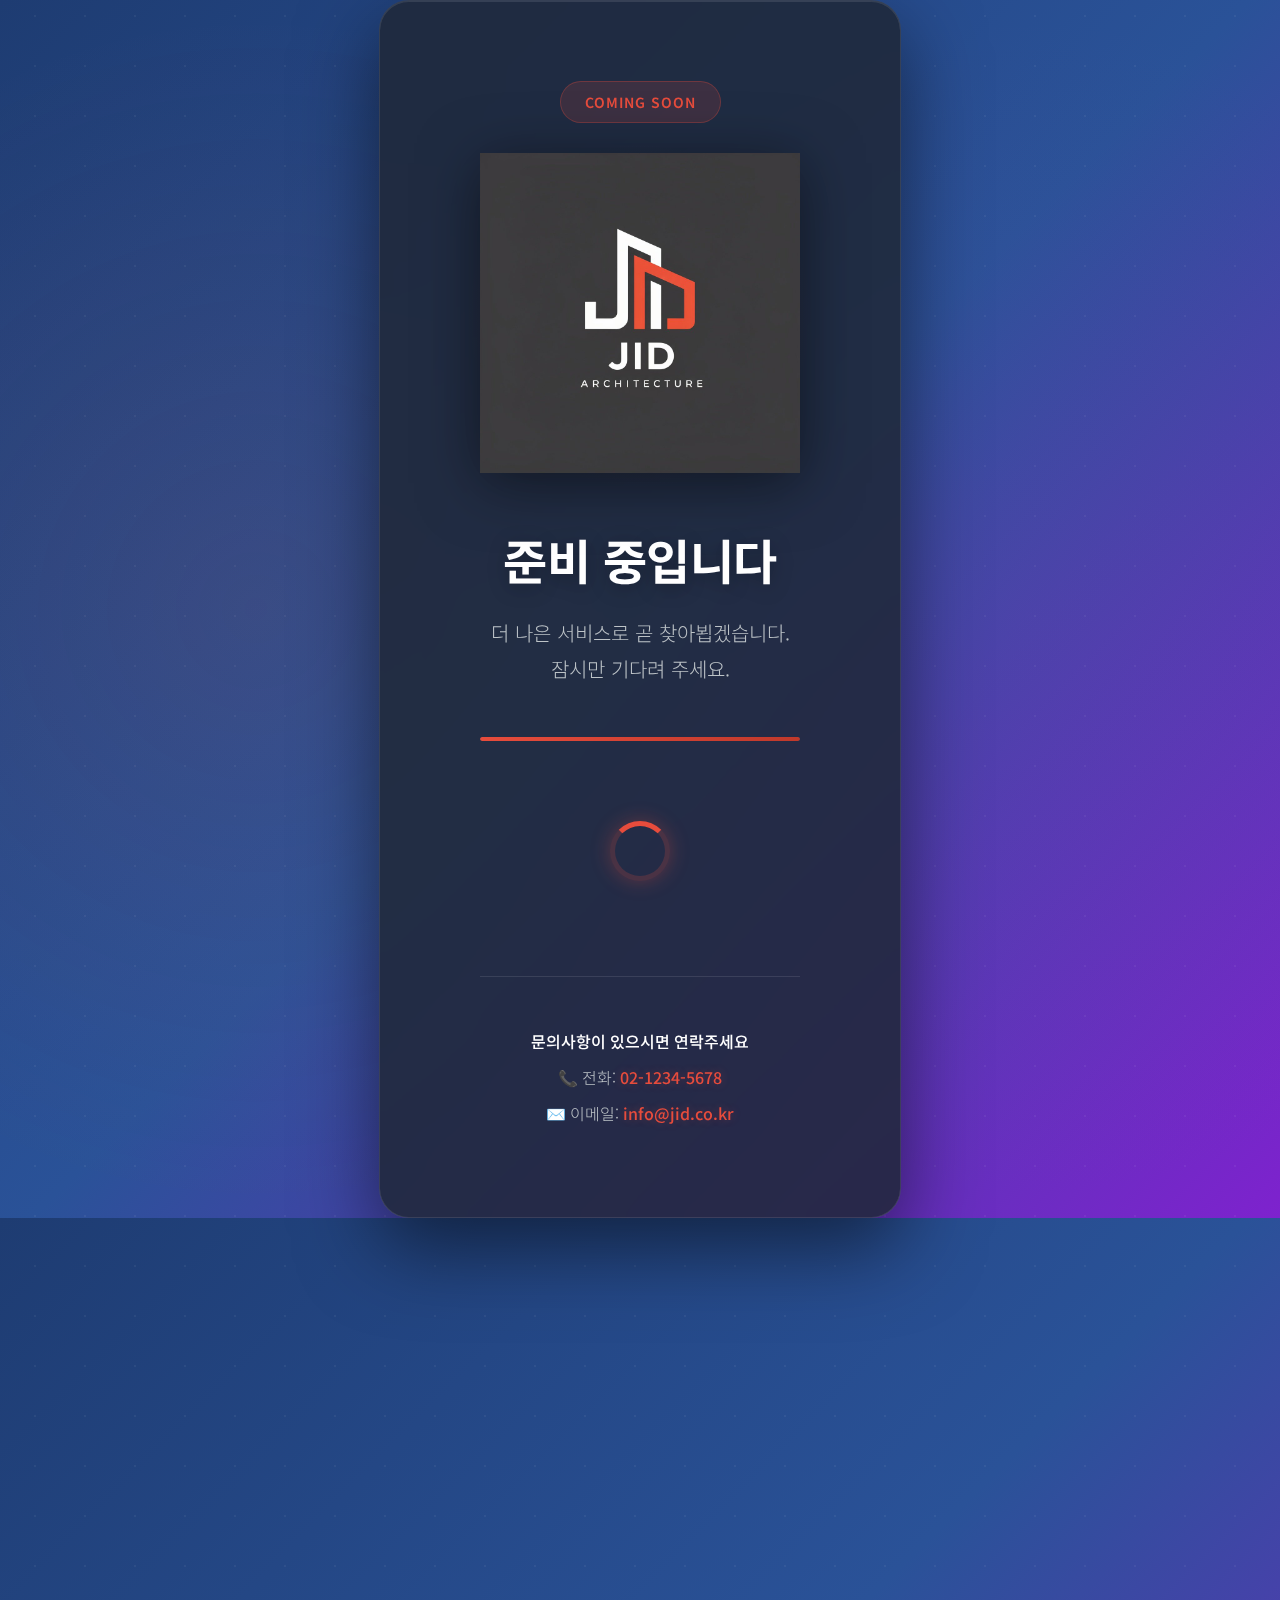
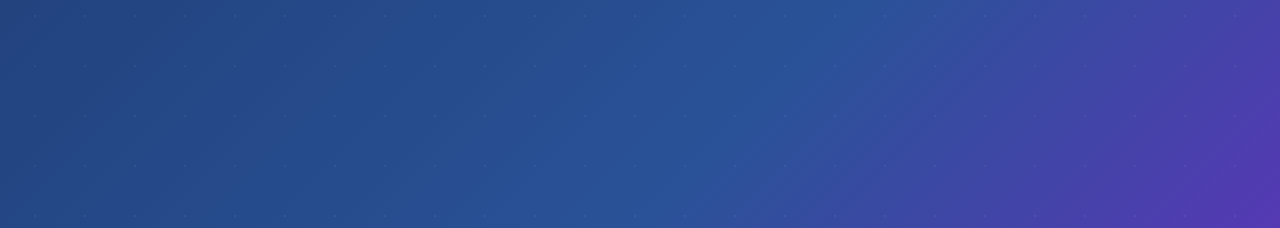
<file: premium-interior/index.html>
<!DOCTYPE html>
<html lang="ko">
<head>
    <meta charset="UTF-8">
    <meta name="viewport" content="width=device-width, initial-scale=1.0">
    <meta name="description" content="지드건축 - 곧 만나요">
    <title>준비 중입니다 - 지드건축</title>
    <link rel="icon" type="image/png" href="images/favicon.png">
    <link href="https://fonts.googleapis.com/css2?family=Noto+Sans+KR:wght@300;400;500;600;700&display=swap" rel="stylesheet">
    <style>
        :root {
            --primary-color: #E74C3C;
            --primary-dark: #C0392B;
            --text-light: #FFFFFF;
            --text-secondary: #BDC3C7;
        }

        * {
            margin: 0;
            padding: 0;
            box-sizing: border-box;
        }

        body {
            font-family: 'Noto Sans KR', sans-serif;
            background: linear-gradient(135deg, #1e3c72 0%, #2a5298 50%, #7e22ce 100%);
            min-height: 100vh;
            display: flex;
            align-items: center;
            justify-content: center;
            overflow: hidden;
            position: relative;
        }

        body::before {
            content: '';
            position: absolute;
            top: -50%;
            left: -50%;
            width: 200%;
            height: 200%;
            background: radial-gradient(circle, rgba(255,255,255,0.05) 1px, transparent 1px);
            background-size: 50px 50px;
            animation: backgroundMove 25s linear infinite;
        }

        @keyframes backgroundMove {
            0% { transform: translate(0, 0); }
            100% { transform: translate(50px, 50px); }
        }

        body::after {
            content: '';
            position: absolute;
            top: 0;
            left: 0;
            right: 0;
            bottom: 0;
            background: radial-gradient(circle at 20% 50%, rgba(231, 76, 60, 0.1) 0%, transparent 50%),
                        radial-gradient(circle at 80% 50%, rgba(142, 68, 173, 0.1) 0%, transparent 50%);
            animation: glow 8s ease-in-out infinite alternate;
        }

        @keyframes glow {
            0% { opacity: 0.3; }
            100% { opacity: 0.6; }
        }

        .container {
            background: rgba(30, 39, 54, 0.85);
            backdrop-filter: blur(10px);
            border: 1px solid rgba(255, 255, 255, 0.1);
            border-radius: 30px;
            padding: 80px 100px;
            box-shadow: 0 30px 80px rgba(0,0,0,0.5),
                        inset 0 1px 0 rgba(255,255,255,0.1);
            text-align: center;
            max-width: 700px;
            position: relative;
            z-index: 10;
            animation: fadeInUp 1s ease;
        }

        @keyframes fadeInUp {
            from {
                opacity: 0;
                transform: translateY(40px);
            }
            to {
                opacity: 1;
                transform: translateY(0);
            }
        }

        .logo-container {
            margin-bottom: 50px;
            position: relative;
        }

        .logo-container::before {
            content: '';
            position: absolute;
            top: 50%;
            left: 50%;
            transform: translate(-50%, -50%);
            width: 350px;
            height: 350px;
            background: radial-gradient(circle, rgba(231, 76, 60, 0.15) 0%, transparent 70%);
            border-radius: 50%;
            animation: logoPulse 3s ease-in-out infinite;
        }

        @keyframes logoPulse {
            0%, 100% { transform: translate(-50%, -50%) scale(1); opacity: 0.5; }
            50% { transform: translate(-50%, -50%) scale(1.1); opacity: 0.8; }
        }

        .logo-container img {
            max-width: 320px;
            height: auto;
            filter: drop-shadow(0 10px 30px rgba(0,0,0,0.5));
            animation: logoFloat 4s ease-in-out infinite;
            position: relative;
            z-index: 2;
        }

        @keyframes logoFloat {
            0%, 100% { transform: translateY(0px); }
            50% { transform: translateY(-15px); }
        }

        h1 {
            font-size: 3rem;
            font-weight: 700;
            color: var(--text-light);
            margin-bottom: 25px;
            line-height: 1.3;
            text-shadow: 0 4px 20px rgba(0,0,0,0.3);
            letter-spacing: -0.5px;
        }

        .subtitle {
            font-size: 1.25rem;
            color: var(--text-secondary);
            margin-bottom: 50px;
            line-height: 1.8;
            font-weight: 300;
        }

        .spinner {
            display: inline-block;
            width: 60px;
            height: 60px;
            border: 5px solid rgba(231, 76, 60, 0.2);
            border-top-color: var(--primary-color);
            border-radius: 50%;
            animation: spin 1.2s linear infinite;
            margin: 40px 0;
            box-shadow: 0 0 20px rgba(231, 76, 60, 0.3);
        }

        @keyframes spin {
            to { transform: rotate(360deg); }
        }

        .progress-container {
            width: 100%;
            height: 4px;
            background: rgba(255, 255, 255, 0.1);
            border-radius: 2px;
            overflow: hidden;
            margin: 40px 0;
        }

        .progress-bar {
            height: 100%;
            background: linear-gradient(90deg, var(--primary-color) 0%, var(--primary-dark) 100%);
            border-radius: 2px;
            animation: progress 3s ease-in-out infinite;
            box-shadow: 0 0 10px var(--primary-color);
        }

        @keyframes progress {
            0% { width: 0%; }
            50% { width: 70%; }
            100% { width: 100%; }
        }

        .contact-info {
            margin-top: 50px;
            padding-top: 40px;
            border-top: 1px solid rgba(255, 255, 255, 0.1);
        }

        .contact-info p {
            font-size: 1rem;
            color: var(--text-secondary);
            margin: 12px 0;
            font-weight: 300;
        }

        .contact-info strong {
            color: var(--text-light);
            font-weight: 500;
        }

        .contact-info a {
            color: var(--primary-color);
            text-decoration: none;
            font-weight: 500;
            transition: all 0.3s;
            text-shadow: 0 0 10px rgba(231, 76, 60, 0.3);
        }

        .contact-info a:hover {
            color: #fff;
            text-shadow: 0 0 20px rgba(231, 76, 60, 0.8);
        }

        .status-badge {
            display: inline-block;
            padding: 10px 24px;
            background: rgba(231, 76, 60, 0.15);
            border: 1px solid rgba(231, 76, 60, 0.3);
            border-radius: 30px;
            color: var(--primary-color);
            font-size: 0.875rem;
            font-weight: 600;
            margin-bottom: 30px;
            text-transform: uppercase;
            letter-spacing: 1px;
            animation: badgePulse 2s ease-in-out infinite;
        }

        @keyframes badgePulse {
            0%, 100% { box-shadow: 0 0 0 0 rgba(231, 76, 60, 0.4); }
            50% { box-shadow: 0 0 0 10px rgba(231, 76, 60, 0); }
        }

        @media (max-width: 768px) {
            .container {
                padding: 50px 40px;
                margin: 20px;
                border-radius: 20px;
            }

            h1 {
                font-size: 2.25rem;
            }

            .subtitle {
                font-size: 1.125rem;
            }

            .logo-container img {
                max-width: 250px;
            }

            .spinner {
                width: 50px;
                height: 50px;
            }
        }

        @media (max-width: 480px) {
            .container {
                padding: 40px 30px;
            }

            h1 {
                font-size: 1.875rem;
            }

            .subtitle {
                font-size: 1rem;
            }

            .logo-container img {
                max-width: 200px;
            }

            .contact-info p {
                font-size: 0.9rem;
            }
        }
    </style>
</head>
<body>
    <div class="container">
        <div class="status-badge">Coming Soon</div>
        
        <div class="logo-container">
            <img src="images/logo-white.png" alt="지드건축 JID Architecture">
        </div>
        
        <h1>준비 중입니다</h1>
        <p class="subtitle">
            더 나은 서비스로 곧 찾아뵙겠습니다.<br>
            잠시만 기다려 주세요.
        </p>
        
        <div class="progress-container">
            <div class="progress-bar"></div>
        </div>
        
        <div class="spinner"></div>
        
        <div class="contact-info">
            <p><strong>문의사항이 있으시면 연락주세요</strong></p>
            <p>📞 전화: <a href="tel:02-1234-5678">02-1234-5678</a></p>
            <p>✉️ 이메일: <a href="mailto:info@jid.co.kr">info@jid.co.kr</a></p>
        </div>
    </div>
</body>
</html>
</file>
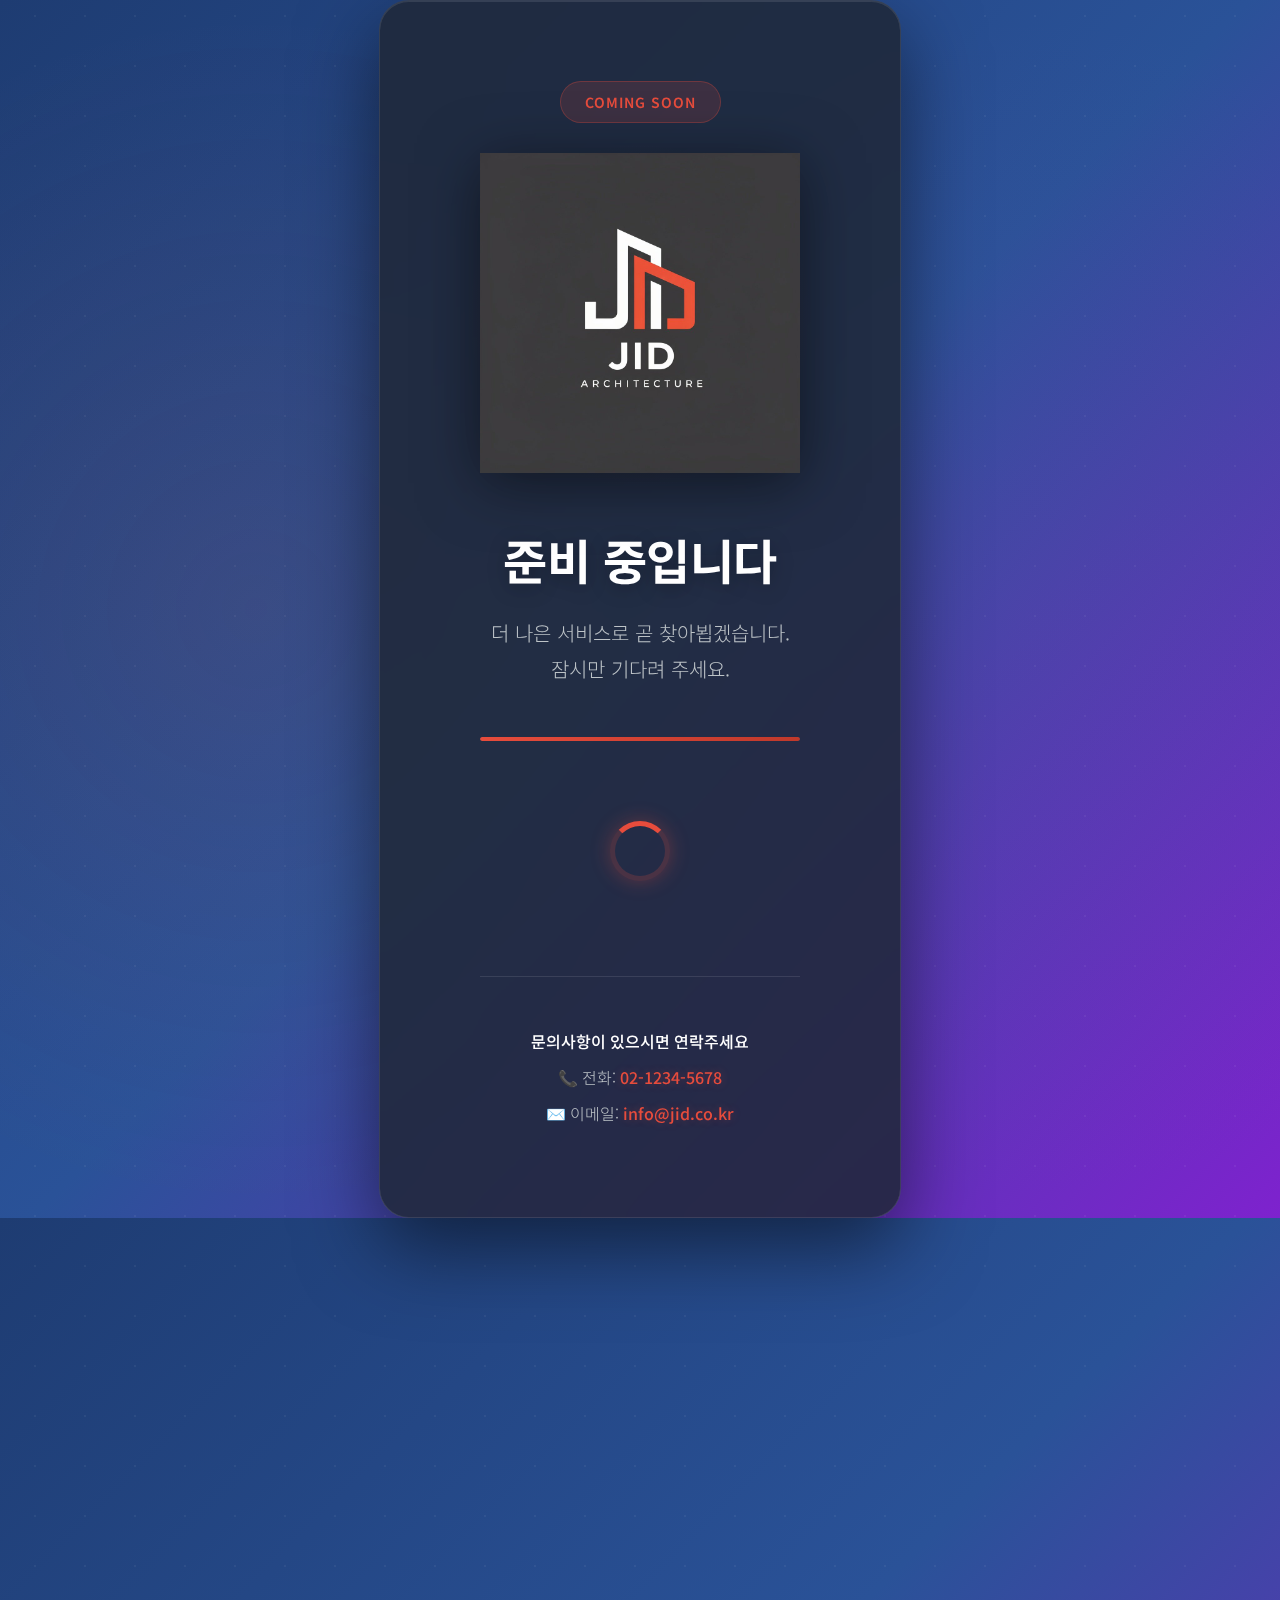
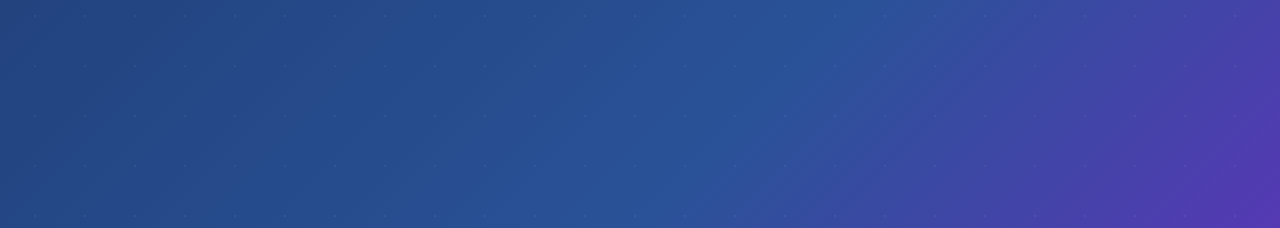
<file: premium-interior/coming-soon.html>
<!DOCTYPE html>
<html lang="ko">
<head>
    <meta charset="UTF-8">
    <meta name="viewport" content="width=device-width, initial-scale=1.0">
    <meta name="description" content="지드건축 - 곧 만나요">
    <title>준비 중입니다 - 지드건축</title>
    <link rel="icon" type="image/png" href="images/favicon.png">
    <link href="https://fonts.googleapis.com/css2?family=Noto+Sans+KR:wght@300;400;500;600;700&display=swap" rel="stylesheet">
    <style>
        :root {
            --primary-color: #E74C3C;
            --primary-dark: #C0392B;
            --text-light: #FFFFFF;
            --text-secondary: #BDC3C7;
        }

        * {
            margin: 0;
            padding: 0;
            box-sizing: border-box;
        }

        body {
            font-family: 'Noto Sans KR', sans-serif;
            background: linear-gradient(135deg, #1e3c72 0%, #2a5298 50%, #7e22ce 100%);
            min-height: 100vh;
            display: flex;
            align-items: center;
            justify-content: center;
            overflow: hidden;
            position: relative;
        }

        /* 배경 애니메이션 - 더 어두운 톤 */
        body::before {
            content: '';
            position: absolute;
            top: -50%;
            left: -50%;
            width: 200%;
            height: 200%;
            background: radial-gradient(circle, rgba(255,255,255,0.05) 1px, transparent 1px);
            background-size: 50px 50px;
            animation: backgroundMove 25s linear infinite;
        }

        @keyframes backgroundMove {
            0% { transform: translate(0, 0); }
            100% { transform: translate(50px, 50px); }
        }

        /* 추가 배경 효과 */
        body::after {
            content: '';
            position: absolute;
            top: 0;
            left: 0;
            right: 0;
            bottom: 0;
            background: radial-gradient(circle at 20% 50%, rgba(231, 76, 60, 0.1) 0%, transparent 50%),
                        radial-gradient(circle at 80% 50%, rgba(142, 68, 173, 0.1) 0%, transparent 50%);
            animation: glow 8s ease-in-out infinite alternate;
        }

        @keyframes glow {
            0% { opacity: 0.3; }
            100% { opacity: 0.6; }
        }

        .container {
            background: rgba(30, 39, 54, 0.85);
            backdrop-filter: blur(10px);
            border: 1px solid rgba(255, 255, 255, 0.1);
            border-radius: 30px;
            padding: 80px 100px;
            box-shadow: 0 30px 80px rgba(0,0,0,0.5),
                        inset 0 1px 0 rgba(255,255,255,0.1);
            text-align: center;
            max-width: 700px;
            position: relative;
            z-index: 10;
            animation: fadeInUp 1s ease;
        }

        @keyframes fadeInUp {
            from {
                opacity: 0;
                transform: translateY(40px);
            }
            to {
                opacity: 1;
                transform: translateY(0);
            }
        }

        .logo-container {
            margin-bottom: 50px;
            position: relative;
        }

        .logo-container::before {
            content: '';
            position: absolute;
            top: 50%;
            left: 50%;
            transform: translate(-50%, -50%);
            width: 350px;
            height: 350px;
            background: radial-gradient(circle, rgba(231, 76, 60, 0.15) 0%, transparent 70%);
            border-radius: 50%;
            animation: logoPulse 3s ease-in-out infinite;
        }

        @keyframes logoPulse {
            0%, 100% { transform: translate(-50%, -50%) scale(1); opacity: 0.5; }
            50% { transform: translate(-50%, -50%) scale(1.1); opacity: 0.8; }
        }

        .logo-container img {
            max-width: 320px;
            height: auto;
            filter: drop-shadow(0 10px 30px rgba(0,0,0,0.5));
            animation: logoFloat 4s ease-in-out infinite;
            position: relative;
            z-index: 2;
        }

        @keyframes logoFloat {
            0%, 100% { transform: translateY(0px); }
            50% { transform: translateY(-15px); }
        }

        h1 {
            font-size: 3rem;
            font-weight: 700;
            color: var(--text-light);
            margin-bottom: 25px;
            line-height: 1.3;
            text-shadow: 0 4px 20px rgba(0,0,0,0.3);
            letter-spacing: -0.5px;
        }

        .subtitle {
            font-size: 1.25rem;
            color: var(--text-secondary);
            margin-bottom: 50px;
            line-height: 1.8;
            font-weight: 300;
        }

        /* 로딩 스피너 - 레드 컬러 */
        .spinner {
            display: inline-block;
            width: 60px;
            height: 60px;
            border: 5px solid rgba(231, 76, 60, 0.2);
            border-top-color: var(--primary-color);
            border-radius: 50%;
            animation: spin 1.2s linear infinite;
            margin: 40px 0;
            box-shadow: 0 0 20px rgba(231, 76, 60, 0.3);
        }

        @keyframes spin {
            to { transform: rotate(360deg); }
        }

        /* 진행 바 */
        .progress-container {
            width: 100%;
            height: 4px;
            background: rgba(255, 255, 255, 0.1);
            border-radius: 2px;
            overflow: hidden;
            margin: 40px 0;
        }

        .progress-bar {
            height: 100%;
            background: linear-gradient(90deg, var(--primary-color) 0%, var(--primary-dark) 100%);
            border-radius: 2px;
            animation: progress 3s ease-in-out infinite;
            box-shadow: 0 0 10px var(--primary-color);
        }

        @keyframes progress {
            0% { width: 0%; }
            50% { width: 70%; }
            100% { width: 100%; }
        }

        /* 연락처 정보 */
        .contact-info {
            margin-top: 50px;
            padding-top: 40px;
            border-top: 1px solid rgba(255, 255, 255, 0.1);
        }

        .contact-info p {
            font-size: 1rem;
            color: var(--text-secondary);
            margin: 12px 0;
            font-weight: 300;
        }

        .contact-info strong {
            color: var(--text-light);
            font-weight: 500;
        }

        .contact-info a {
            color: var(--primary-color);
            text-decoration: none;
            font-weight: 500;
            transition: all 0.3s;
            text-shadow: 0 0 10px rgba(231, 76, 60, 0.3);
        }

        .contact-info a:hover {
            color: #fff;
            text-shadow: 0 0 20px rgba(231, 76, 60, 0.8);
        }

        /* 상태 태그 */
        .status-badge {
            display: inline-block;
            padding: 10px 24px;
            background: rgba(231, 76, 60, 0.15);
            border: 1px solid rgba(231, 76, 60, 0.3);
            border-radius: 30px;
            color: var(--primary-color);
            font-size: 0.875rem;
            font-weight: 600;
            margin-bottom: 30px;
            text-transform: uppercase;
            letter-spacing: 1px;
            animation: badgePulse 2s ease-in-out infinite;
        }

        @keyframes badgePulse {
            0%, 100% { box-shadow: 0 0 0 0 rgba(231, 76, 60, 0.4); }
            50% { box-shadow: 0 0 0 10px rgba(231, 76, 60, 0); }
        }

        /* 반응형 */
        @media (max-width: 768px) {
            .container {
                padding: 50px 40px;
                margin: 20px;
                border-radius: 20px;
            }

            h1 {
                font-size: 2.25rem;
            }

            .subtitle {
                font-size: 1.125rem;
            }

            .logo-container img {
                max-width: 250px;
            }

            .spinner {
                width: 50px;
                height: 50px;
            }
        }

        @media (max-width: 480px) {
            .container {
                padding: 40px 30px;
            }

            h1 {
                font-size: 1.875rem;
            }

            .subtitle {
                font-size: 1rem;
            }

            .logo-container img {
                max-width: 200px;
            }

            .contact-info p {
                font-size: 0.9rem;
            }
        }
    </style>
</head>
<body>
    <div class="container">
        <!-- 상태 배지 -->
        <div class="status-badge">Coming Soon</div>

        <!-- 로고 -->
        <div class="logo-container">
            <img src="images/logo-white.png" alt="지드건축 JID Architecture">
        </div>

        <!-- 메인 메시지 -->
        <h1>준비 중입니다</h1>
        <p class="subtitle">
            더 나은 서비스로 곧 찾아뵙겠습니다.<br>
            잠시만 기다려 주세요.
        </p>

        <!-- 진행 바 -->
        <div class="progress-container">
            <div class="progress-bar"></div>
        </div>

        <!-- 로딩 스피너 -->
        <div class="spinner"></div>

        <!-- 연락처 정보 -->
        <div class="contact-info">
            <p><strong>문의사항이 있으시면 연락주세요</strong></p>
            <p>📞 전화: <a href="tel:02-1234-5678">02-1234-5678</a></p>
            <p>✉️ 이메일: <a href="mailto:info@jid.co.kr">info@jid.co.kr</a></p>
        </div>
    </div>
</body>
</html>
</file>
